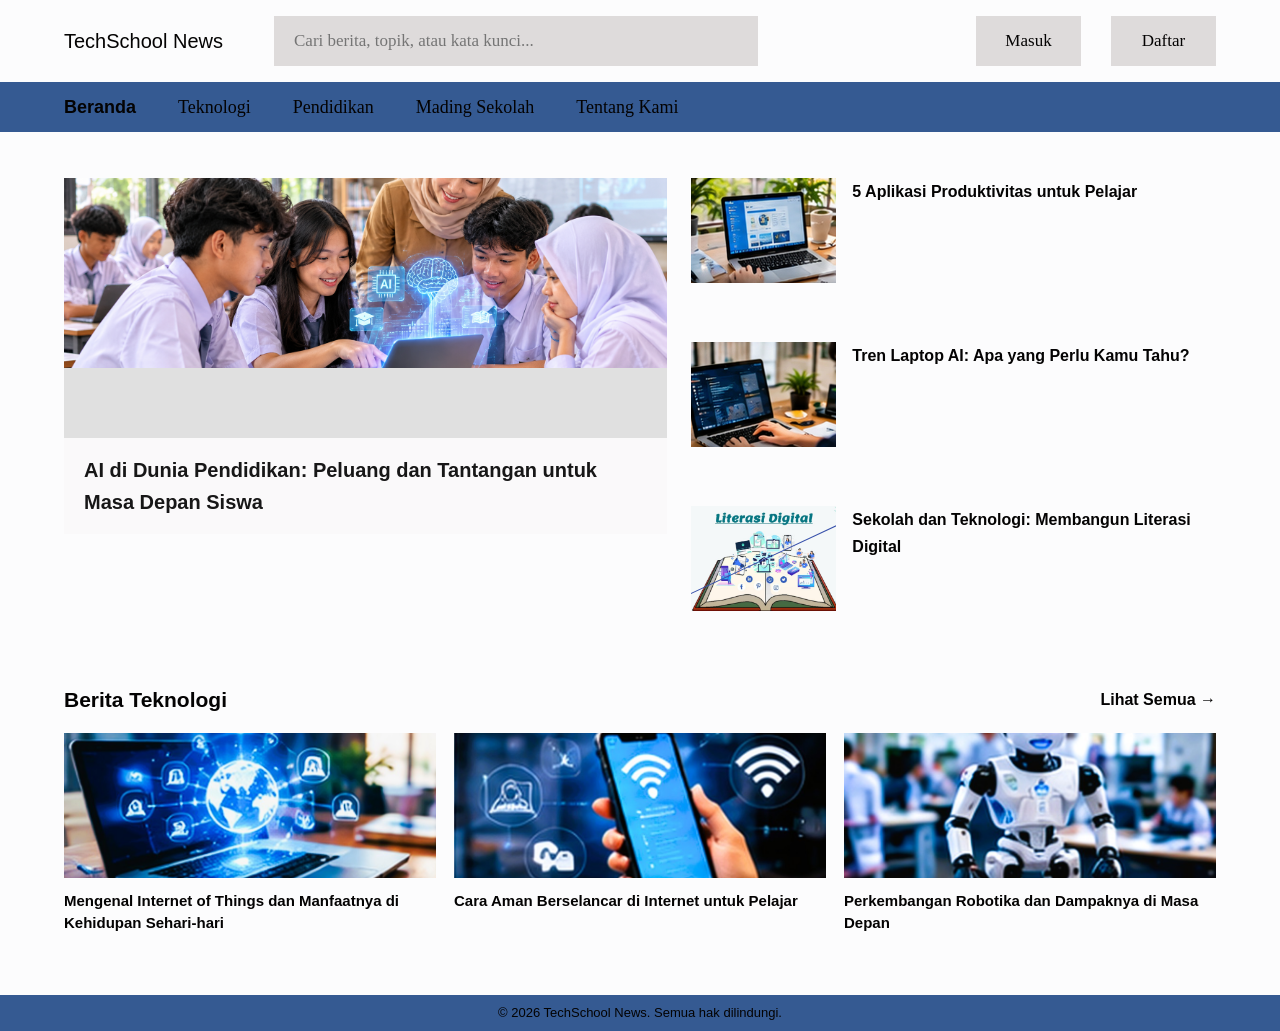
<file: index.html>
<!DOCTYPE html>
<html lang="id">
<head>
    <meta charset="UTF-8">
    <meta name="viewport" content="width=device-width, initial-scale=1.0">
    <title>TechSchool News - Beranda</title>
    <link rel="stylesheet" href="asset/style.css">
</head>
<body>

<header class="header">
    <a href="index.html" class="logo">TechSchool News</a>
    <input type="search" placeholder="Cari berita, topik, atau kata kunci...">
    <div class="auth">
        <a href="#">Masuk</a>
        <a href="#">Daftar</a>
    </div>
</header>

<nav class="navbar">
    <a href="index.html" class="active">Beranda</a>
    <a href="teknologi.html">Teknologi</a>
    <a href="pendidikan.html">Pendidikan</a>
    <a href="mading.html">Mading Sekolah</a>
    <a href="tentang-kami.html">Tentang Kami</a>
</nav>

<main class="container">

    <section class="featured">

        <article class="main-news">
            <div class="photo-box has-photo">
                <img src="asset/images/tantangan AI.png"> </div>
            <h1>AI di Dunia Pendidikan: Peluang dan Tantangan untuk Masa Depan Siswa</h1>
        </article>

        <div class="side-news">

            <article class="side-item">
                <div class="photo-box has-photo">
                    <img src="asset/images/02_laptop_aplikasi_belajar.jpg"> </div>
                <h3>5 Aplikasi Produktivitas untuk Pelajar</h3>
            </article>

            <article class="side-item">
                <div class="photo-box has-photo">
                    <img src="asset/images/03_tren_laptop_ai.jpg"> </div>
                <h3>Tren Laptop AI: Apa yang Perlu Kamu Tahu?</h3>
            </article>

            <article class="side-item">
                <div class="photo-box">
                    <img src="asset/images/literasi digital.jpg"> </div>
                <h3>Sekolah dan Teknologi: Membangun Literasi Digital</h3>
            </article>

        </div>
    </section>

    <section class="news-section">
        <div class="section-title">
            <h2>Berita Teknologi</h2>
            <a href="teknologi.html">Lihat Semua →</a>
        </div>

        <div class="news-grid">

            <article class="news-card">
                <div class="photo-box has-photo">
                    <img src="asset/images/04_iot_internet.jpg">
                </div>
                <h3>Mengenal Internet of Things dan Manfaatnya di Kehidupan Sehari-hari</h3>
            </article>

            <article class="news-card">
                <div class="photo-box has-photo">
                    <img src="asset/images/05_keamanan_internet.jpg">
                </div>
                <h3>Cara Aman Berselancar di Internet untuk Pelajar</h3>
            </article>

            <article class="news-card">
                <div class="photo-box has-photo">
                    <img src="asset/images/06_robotika.jpg">
                </div>
                <h3>Perkembangan Robotika dan Dampaknya di Masa Depan</h3>
            </article>

        </div>
    </section>

    

</main>

<footer class="footer">
    

    <div class="footer-bottom">
        &copy; 2026 TechSchool News. Semua hak dilindungi.
    </div>
</footer>

</body>
</html>
</file>
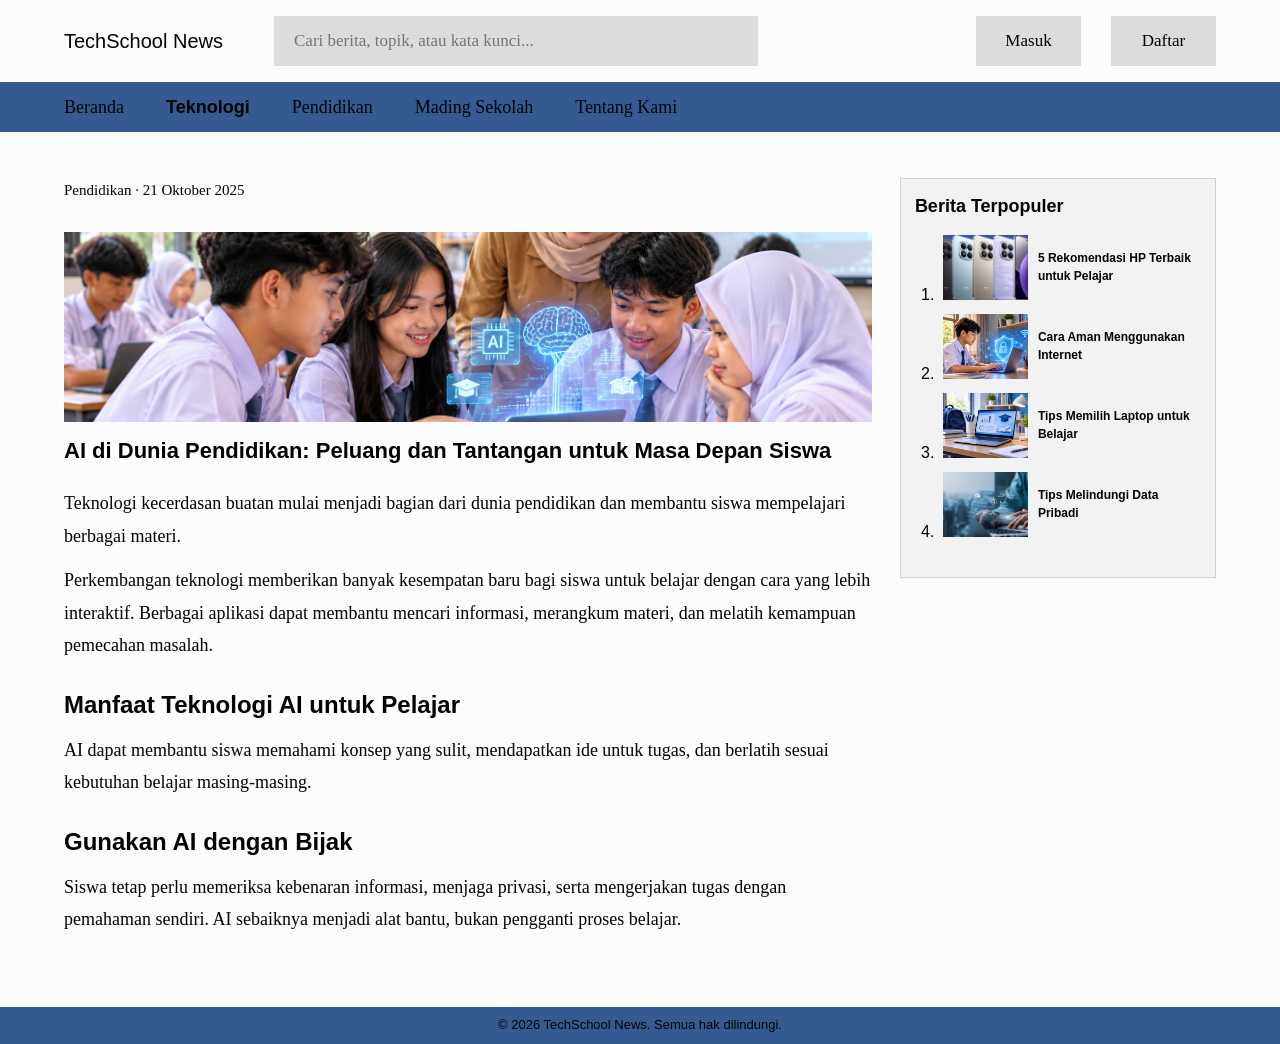
<file: detail.html>
<!DOCTYPE html>
<html lang="id">
<head>
    <meta charset="UTF-8">
    <meta name="viewport" content="width=device-width, initial-scale=1.0">
    <title>AI di Dunia Pendidikan - TechSchool News</title>
    <link rel="stylesheet" href="asset/style.css">
</head>
<body>

<header class="header">
    <a href="index.html" class="logo">TechSchool News</a>
    <input type="search" placeholder="Cari berita, topik, atau kata kunci...">
    <div class="auth"><a href="#">Masuk</a><a href="#">Daftar</a></div>
</header>

<nav class="navbar">
    <a href="index.html">Beranda</a>
    <a href="teknologi.html" class="active">Teknologi</a>
    <a href="pendidikan.html">Pendidikan</a>
    <a href="mading.html">Mading Sekolah</a>
    <a href="tentang-kami.html">Tentang Kami</a>
</nav>

<main class="container detail-layout">
    <article class="detail-article">
        <p class="category">Pendidikan · 21 Oktober 2025</p>

        <div class="photo-box has-photo"><img src="asset/images/tantangan AI.png"></div>

        <h1>AI di Dunia Pendidikan: Peluang dan Tantangan untuk Masa Depan Siswa</h1>
        <p>Teknologi kecerdasan buatan mulai menjadi bagian dari dunia pendidikan dan membantu siswa mempelajari berbagai materi.</p>


        <p>Perkembangan teknologi memberikan banyak kesempatan baru bagi siswa untuk belajar dengan cara yang lebih interaktif. Berbagai aplikasi dapat membantu mencari informasi, merangkum materi, dan melatih kemampuan pemecahan masalah.</p>

        <h2>Manfaat Teknologi AI untuk Pelajar</h2>
        <p>AI dapat membantu siswa memahami konsep yang sulit, mendapatkan ide untuk tugas, dan berlatih sesuai kebutuhan belajar masing-masing.</p>

        <h2>Gunakan AI dengan Bijak</h2>
        <p>Siswa tetap perlu memeriksa kebenaran informasi, menjaga privasi, serta mengerjakan tugas dengan pemahaman sendiri. AI sebaiknya menjadi alat bantu, bukan pengganti proses belajar.</p>

    </article>

    <aside class="popular">
        <h2>Berita Terpopuler</h2>
        <ol>
            <li><div class="popular-item"><div class="photo-box has-photo"><img src="asset/images/hp terbaik.png"></div><span>5 Rekomendasi HP Terbaik untuk Pelajar</span></div></li>
            <li><div class="popular-item"><div class="photo-box has-photo"><img src="asset/images/cara aman berinternet.png"></div><span>Cara Aman Menggunakan Internet</span></div></li>
            <li><div class="popular-item"><div class="photo-box has-photo"><img src="asset/images/tips memilih laptop.png"></div><span>Tips Memilih Laptop untuk Belajar</span></div></li>
            <li><div class="popular-item"><div class="photo-box has-photo"><img src="asset/images/pelindungan data.jpg"></div><span>Tips Melindungi Data Pribadi</span></div></li>
        </ol>
    </aside>
</main>

<footer class="footer">
    
    <div class="footer-bottom">&copy; 2026 TechSchool News. Semua hak dilindungi.</div>
</footer>

</body>
</html>
</file>
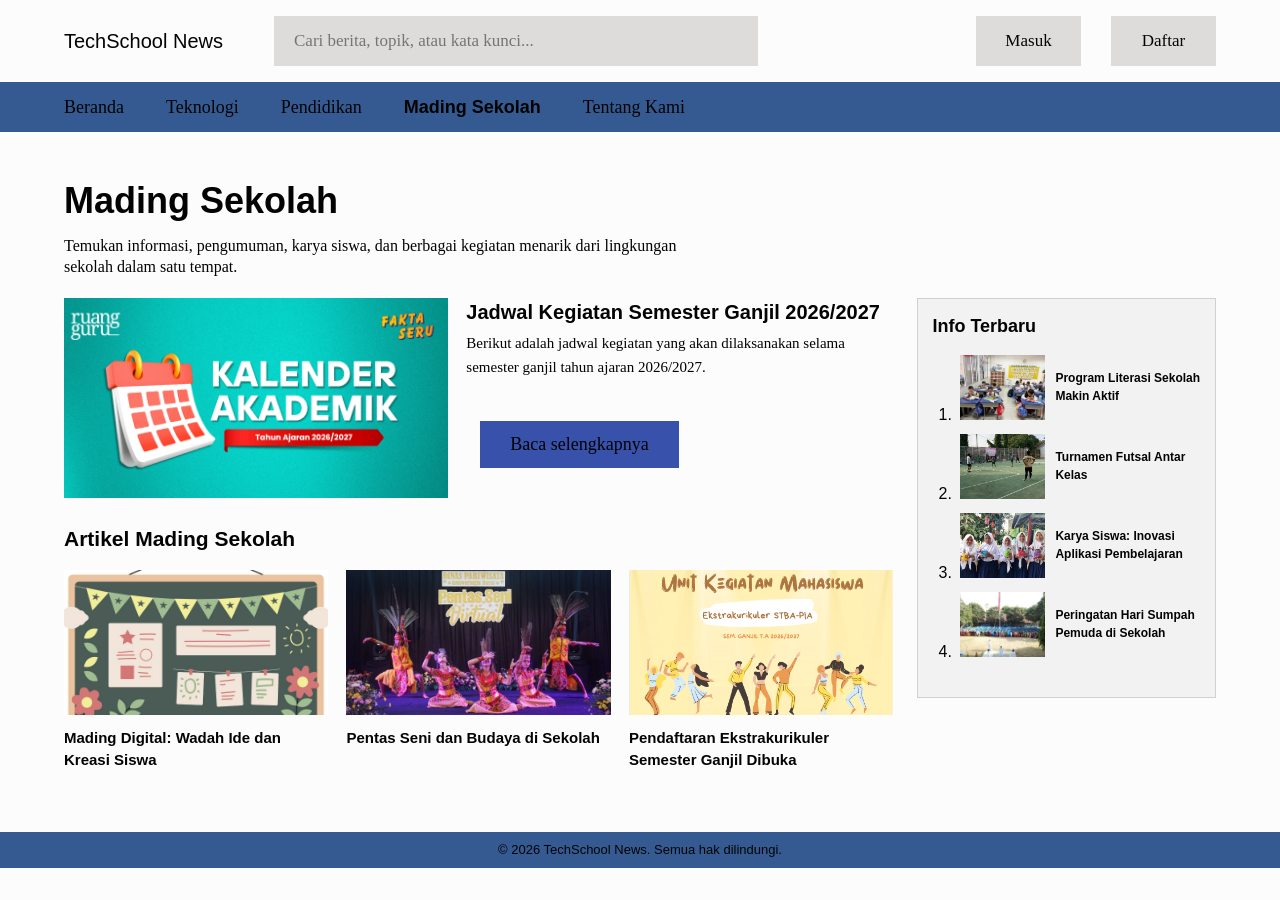
<file: mading.html>
<!DOCTYPE html>
<html lang="id">
<head>
    <meta charset="UTF-8">
    <meta name="viewport" content="width=device-width, initial-scale=1.0">
    <title>Mading Sekolah - TechSchool News</title>
    <link rel="stylesheet" href="asset/style.css">
</head>
<body>

<header class="header">
    <a href="index.html" class="logo">TechSchool News</a>
    <input type="search" placeholder="Cari berita, topik, atau kata kunci...">
    <div class="auth"><a href="#">Masuk</a><a href="#">Daftar</a></div>
</header>

<nav class="navbar">
    <a href="index.html">Beranda</a>
    <a href="teknologi.html">Teknologi</a>
    <a href="pendidikan.html">Pendidikan</a>
    <a href="mading.html" class="active">Mading Sekolah</a>
    <a href="tentang-kami.html">Tentang Kami</a>
</nav>

<main class="container">
    <h1>Mading Sekolah</h1>
    <p class="intro">Temukan informasi, pengumuman, karya siswa, dan berbagai kegiatan menarik dari lingkungan sekolah dalam satu tempat.</p>

    <div class="category-layout">
        <div>
            <article class="article-feature">
                <div class="photo-box has-photo">
                    <img src="asset/images/jadwal kegiatan.png">
                </div>
                <div>
                    <h2>Jadwal Kegiatan Semester Ganjil 2026/2027</h2>
                    <p>Berikut adalah jadwal kegiatan yang akan dilaksanakan selama semester ganjil tahun ajaran 2026/2027.</p>
                    <a class="read-button" href="detail-berita.html">Baca selengkapnya</a>
                </div>
            </article>

            <h2 class="section-heading">Artikel Mading Sekolah</h2>
            <div class="news-grid">
                <article class="news-card"><div class="photo-box has-photo"><img src="asset/images/mading digital.jpg"></div><h3>Mading Digital: Wadah Ide dan Kreasi Siswa</h3></article>
                <article class="news-card"><div class="photo-box has-photo"><img src="asset/images/pentas disekolah.jpeg"></div><h3>Pentas Seni dan Budaya di Sekolah</h3></article>
                <article class="news-card"><div class="photo-box has-photo"><img src="asset/images/pendaftaran ekstra.png"></div><h3>Pendaftaran Ekstrakurikuler Semester Ganjil Dibuka</h3></article>
            </div>
        </div>

        <aside class="popular">
            <h2>Info Terbaru</h2>
            <ol>
                <li><div class="popular-item"><div class="photo-box has-photo"><img src="asset/images/selter.webp"></div><span>Program Literasi Sekolah Makin Aktif</span></div></li>
                <li><div class="popular-item"><div class="photo-box has-photo"><img src="asset/images/turnamen futsal.webp"></div><span>Turnamen Futsal Antar Kelas</span></div></li>
                <li><div class="popular-item"><div class="photo-box has-photo"><img src="asset/images/karya siswa.jpeg"></div><span>Karya Siswa: Inovasi Aplikasi Pembelajaran</span></div></li>
                <li><div class="popular-item"><div class="photo-box has-photo"><img src="asset/images/memperingati sumpah pemuda.jpg"></div><span>Peringatan Hari Sumpah Pemuda di Sekolah</span></div></li>
            </ol>
        </aside>
    </div>
</main>

<footer class="footer">
    
    <div class="footer-bottom">&copy; 2026 TechSchool News. Semua hak dilindungi.</div>
</footer>

</body>
</html>
</file>
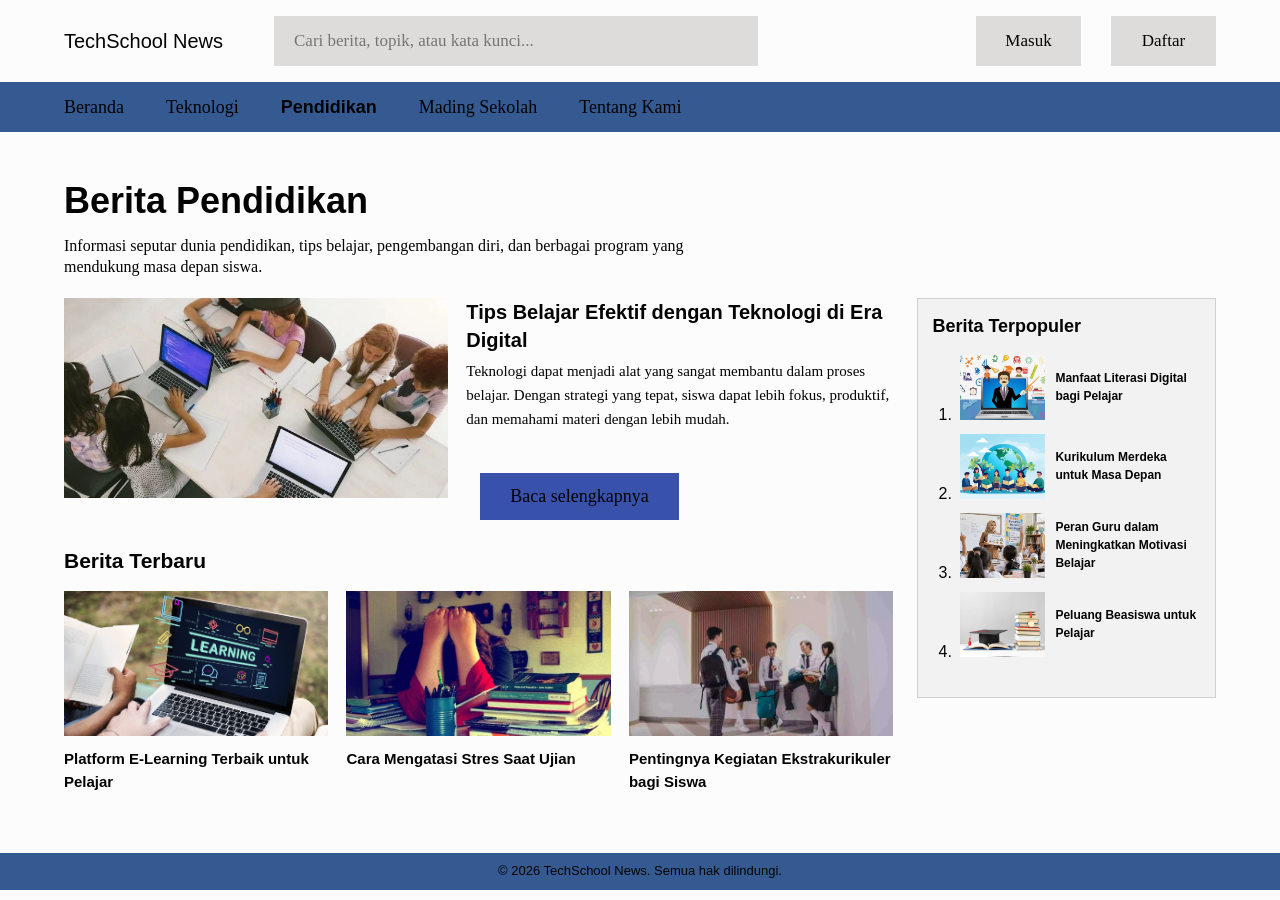
<file: pendidikan.html>
<!DOCTYPE html>
<html lang="id">
<head>
    <meta charset="UTF-8">
    <meta name="viewport" content="width=device-width, initial-scale=1.0">
    <title>Berita Pendidikan - TechSchool News</title>
    <link rel="stylesheet" href="asset/style.css">
</head>
<body>

<header class="header">
    <a href="index.html" class="logo">TechSchool News</a>
    <input type="search" placeholder="Cari berita, topik, atau kata kunci...">
    <div class="auth"><a href="#">Masuk</a><a href="#">Daftar</a></div>
</header>

<nav class="navbar">
    <a href="index.html">Beranda</a>
    <a href="teknologi.html">Teknologi</a>
    <a href="pendidikan.html" class="active">Pendidikan</a>
    <a href="mading.html">Mading Sekolah</a>
    <a href="tentang-kami.html">Tentang Kami</a>
</nav>

<main class="container">
    <h1>Berita Pendidikan</h1>
    <p class="intro">Informasi seputar dunia pendidikan, tips belajar, pengembangan diri, dan berbagai program yang mendukung masa depan siswa.</p>

    <div class="category-layout">
        <div>
            <article class="article-feature">
                <div class="photo-box has-photo">
                    <img src="asset/images/tips belajar efektif.webp">
                </div>
                <div>
                    <h2>Tips Belajar Efektif dengan Teknologi di Era Digital</h2>
                    <p>Teknologi dapat menjadi alat yang sangat membantu dalam proses belajar. Dengan strategi yang tepat, siswa dapat lebih fokus, produktif, dan memahami materi dengan lebih mudah.</p>
                    <a class="read-button" href="detail-berita.html">Baca selengkapnya</a>
                </div>
            </article>

            <h2 class="section-heading">Berita Terbaru</h2>
            <div class="news-grid">
                <article class="news-card"><div class="photo-box has-photo"><img src="asset/images/e-learning.jpg"></div><h3>Platform E-Learning Terbaik untuk Pelajar</h3></article>
                <article class="news-card"><div class="photo-box has-photo"><img src="asset/images/mengatasi stres.jpeg"></div><h3>Cara Mengatasi Stres Saat Ujian</h3></article>
                <article class="news-card"><div class="photo-box has-photo"><img src="asset/images/ekstrakulikuler.webp"></div><h3>Pentingnya Kegiatan Ekstrakurikuler bagi Siswa</h3></article>
            </div>
        </div>

        <aside class="popular">
            <h2>Berita Terpopuler</h2>
            <ol>
                <li><div class="popular-item"><div class="photo-box has-photo"><img src="asset/images/manfaat literasi.jpeg"></div><span>Manfaat Literasi Digital bagi Pelajar</span></div></li>
                <li><div class="popular-item"><div class="photo-box has-photo"><img src="asset/images/images.jpg"></div><span>Kurikulum Merdeka untuk Masa Depan</span></div></li>
                <li><div class="popular-item"><div class="photo-box has-photo"><img src="asset/images/peran-guru-dalam-pembelajaran-menyenangkan.png"></div><span>Peran Guru dalam Meningkatkan Motivasi Belajar</span></div></li>
                <li><div class="popular-item"><div class="photo-box has-photo"><img src="asset/images/peluang beasiswa.webp"></div><span>Peluang Beasiswa untuk Pelajar</span></div></li>
            </ol>
        </aside>
    </div>
</main>

<footer class="footer">
    
    <div class="footer-bottom">&copy; 2026 TechSchool News. Semua hak dilindungi.</div>
</footer>

</body>
</html>
</file>
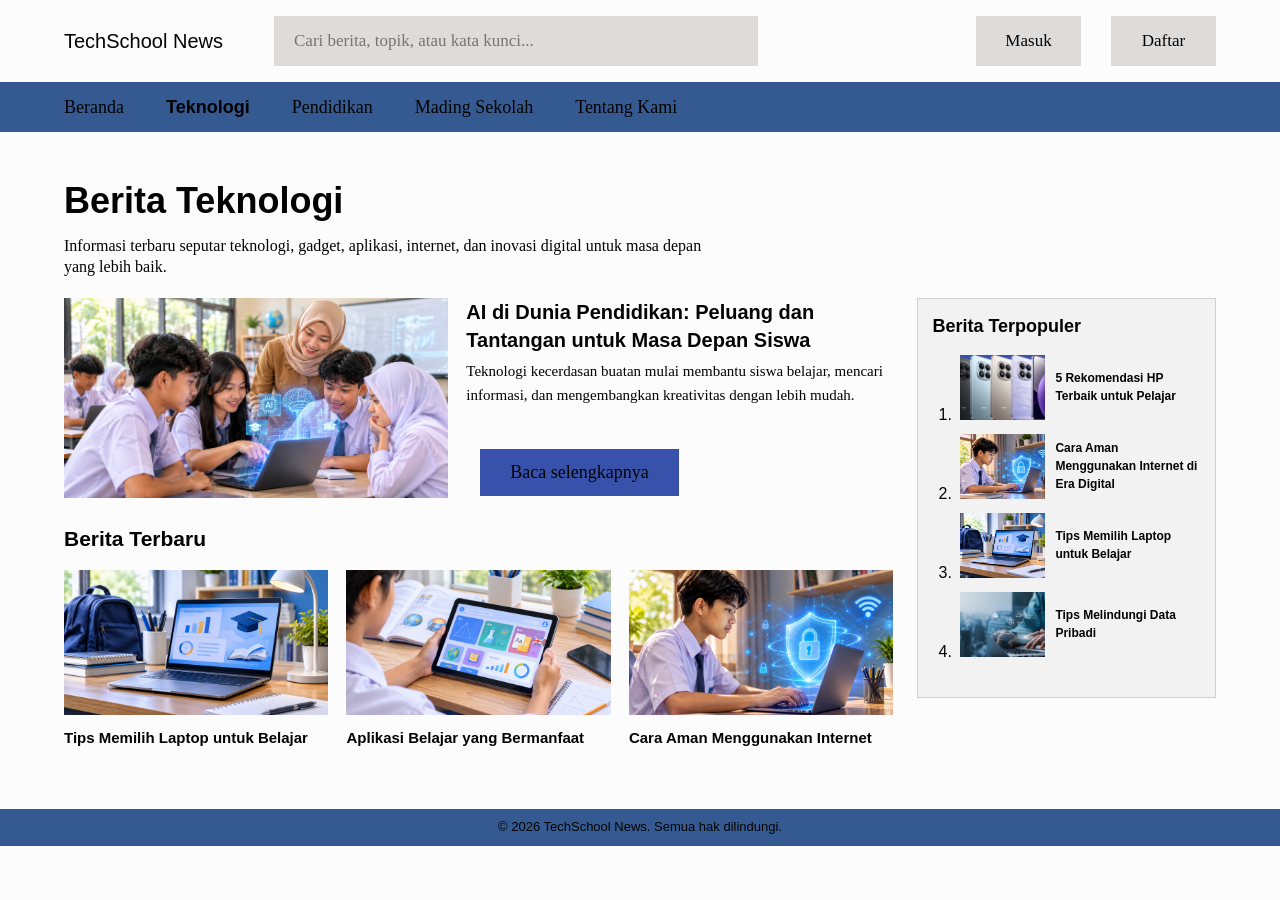
<file: teknologi.html>
<!DOCTYPE html>
<html lang="id">
<head>
    <meta charset="UTF-8">
    <meta name="viewport" content="width=device-width, initial-scale=1.0">
    <title>Berita Teknologi - TechSchool News</title>
    <link rel="stylesheet" href="asset/style.css">
</head>
<body>

<header class="header">
    <a href="index.html" class="logo">TechSchool News</a>
    <input type="search" placeholder="Cari berita, topik, atau kata kunci...">
    <div class="auth"><a href="#">Masuk</a><a href="#">Daftar</a></div>
</header>

<nav class="navbar">
    <a href="index.html">Beranda</a>
    <a href="teknologi.html" class="active">Teknologi</a>
    <a href="pendidikan.html">Pendidikan</a>
    <a href="mading.html">Mading Sekolah</a>
    <a href="tentang-kami.html">Tentang Kami</a>
</nav>

<main class="container">
    <h1>Berita Teknologi</h1>
    <p class="intro">Informasi terbaru seputar teknologi, gadget, aplikasi, internet, dan inovasi digital untuk masa depan yang lebih baik.</p>

    <div class="category-layout">
        <div>
            <article class="article-feature">
                <div class="photo-box has-photo">
                    <img src="asset/images/tantangan AI.png">
                </div>
                <div>
                    <h2>AI di Dunia Pendidikan: Peluang dan Tantangan untuk Masa Depan Siswa</h2>
                    <p>Teknologi kecerdasan buatan mulai membantu siswa belajar, mencari informasi, dan mengembangkan kreativitas dengan lebih mudah.</p>
                    <a class="read-button" href="detail.html">Baca selengkapnya</a>
                </div>
            </article>

            <h2 class="section-heading">Berita Terbaru</h2>
            <div class="news-grid">
                <article class="news-card">
                    <div class="photo-box has-photo">
                        <img src="asset/images/tips memilih laptop.png">
                    </div>
                    <h3>Tips Memilih Laptop untuk Belajar</h3>
                </article>
                <article class="news-card">
                    <div class="photo-box has-photo">
                        <img src="asset/images/apk yang aman .png">
                    </div>
                    <h3>Aplikasi Belajar yang Bermanfaat</h3>
                </article>
                <article class="news-card">
                    <div class="photo-box has-photo">
                        <img src="asset/images/cara aman berinternet.png">
                    </div>
                    <h3>Cara Aman Menggunakan Internet</h3>
                </article>
            </div>
        </div>

        <aside class="popular">
            <h2>Berita Terpopuler</h2>
            <ol>
                <li><div class="popular-item"><div class="photo-box has-photo"><img src="asset/images/hp terbaik.png"></div><span>5 Rekomendasi HP Terbaik untuk Pelajar</span></div></li>
                <li><div class="popular-item"><div class="photo-box has-photo"><img src="asset/images/cara aman berinternet.png"></div><span>Cara Aman Menggunakan Internet di Era Digital</span></div></li>
                <li><div class="popular-item"><div class="photo-box has-photo"><img src="asset/images/tips memilih laptop.png"></div><span>Tips Memilih Laptop untuk Belajar</span></div></li>
                <li><div class="popular-item"><div class="photo-box has-photo"><img src="asset/images/pelindungan data.jpg"></div><span>Tips Melindungi Data Pribadi</span></div></li>
            </ol>
        </aside>
    </div>
</main>

<footer class="footer">
    
    <div class="footer-bottom">&copy; 2026 TechSchool News. Semua hak dilindungi.</div>
</footer>

</body>
</html>
</file>
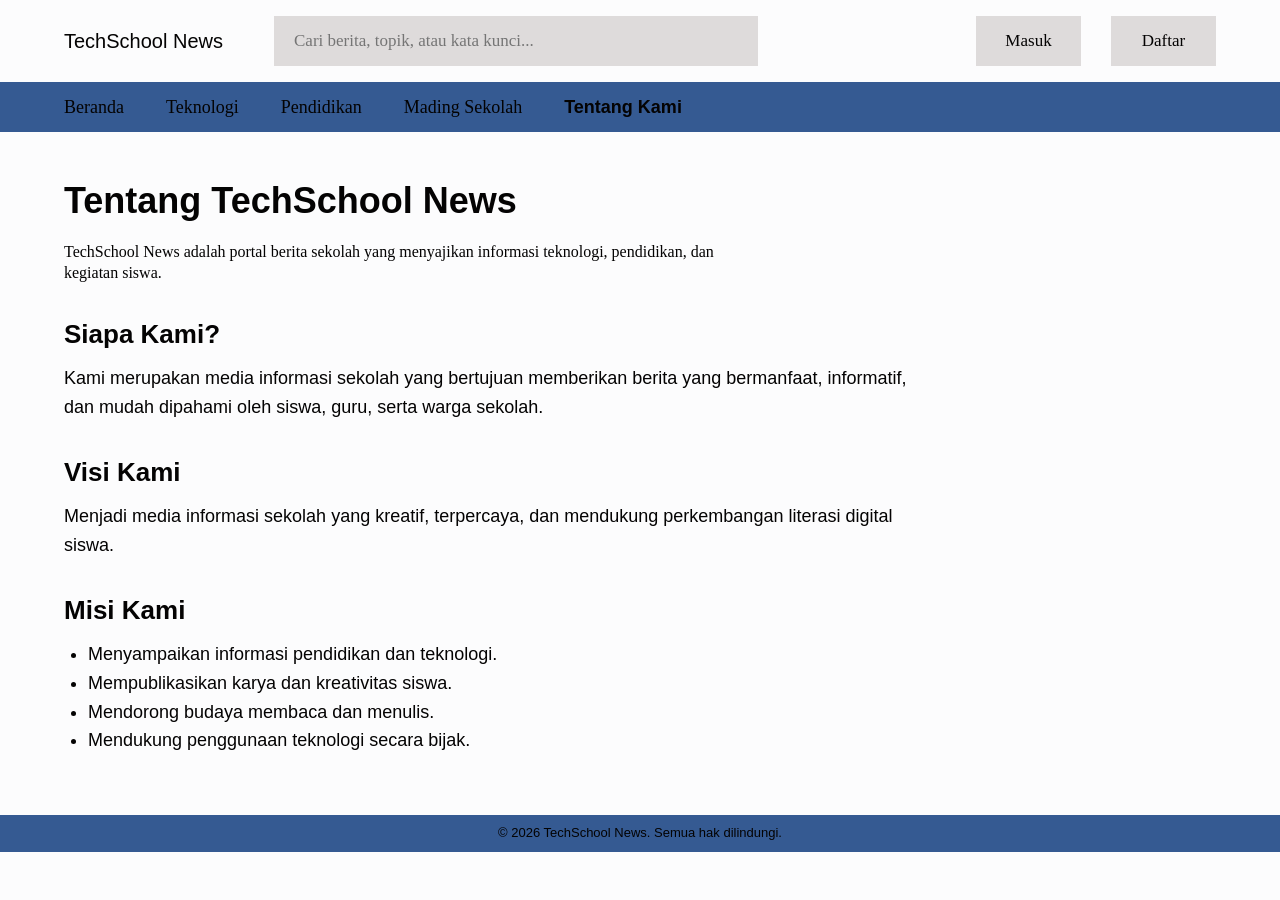
<file: tentang-kami.html>
<!DOCTYPE html>
<html lang="id">
<head>
    <meta charset="UTF-8">
    <meta name="viewport" content="width=device-width, initial-scale=1.0">
    <title>Tentang Kami - TechSchool News</title>
    <link rel="stylesheet" href="asset/style.css">
</head>
<body>

<header class="header">
    <a href="index.html" class="logo">TechSchool News</a>
    <input type="search" placeholder="Cari berita, topik, atau kata kunci...">
    <div class="auth"><a href="#">Masuk</a><a href="#">Daftar</a></div>
</header>

<nav class="navbar">
    <a href="index.html">Beranda</a>
    <a href="teknologi.html">Teknologi</a>
    <a href="pendidikan.html">Pendidikan</a>
    <a href="mading.html">Mading Sekolah</a>
    <a href="tentang-kami.html" class="active">Tentang Kami</a>
</nav>

<main class="container about-page">
    <h1>Tentang TechSchool News</h1>
    <p class="intro">TechSchool News adalah portal berita sekolah yang menyajikan informasi teknologi, pendidikan, dan kegiatan siswa.</p>

    <section class="about-section">
        <h2>Siapa Kami?</h2>
        <p>Kami merupakan media informasi sekolah yang bertujuan memberikan berita yang bermanfaat, informatif, dan mudah dipahami oleh siswa, guru, serta warga sekolah.</p>
    </section>

    <section class="about-section">
        <h2>Visi Kami</h2>
        <p>Menjadi media informasi sekolah yang kreatif, terpercaya, dan mendukung perkembangan literasi digital siswa.</p>
    </section>

    <section class="about-section">
        <h2>Misi Kami</h2>
        <ul>
            <li>Menyampaikan informasi pendidikan dan teknologi.</li>
            <li>Mempublikasikan karya dan kreativitas siswa.</li>
            <li>Mendorong budaya membaca dan menulis.</li>
            <li>Mendukung penggunaan teknologi secara bijak.</li>
        </ul>
    </section>
</main>

<footer class="footer">
    
    <div class="footer-bottom">&copy; 2026 TechSchool News. Semua hak dilindungi.</div>
</footer>

</body>
</html>
</file>
<file: asset/style.css>
/* RESET */
* {
    box-sizing: border-box;
    margin: 0;
    padding: 0;
}

body {
    font-family: Arial, sans-serif;
    color: #040303;
    background: #fcfcfd;
    line-height: 1.6;
}

a {
    color: inherit;
    text-decoration: none;
}

h1, h2, h3 {
    line-height: 1.55;
}

p {
    margin-bottom: 12px;
}

/* HEADER */
.header {
    min-height: 82px;
    display: flex;
    align-items: center;
    gap: 40px;
    padding: 12px 5%;
}

.logo {
    flex: 0 0 170px;
    font-size: 20px;
    font-weight: 400;
    white-space: nowrap;
}

.header input {
    width: 42%;
    max-width: 520px;
    height: 50px;
    padding: 0 20px;
    border: none;
    background: #dedbdb;
    font-family: Georgia, serif;
    font-size: 17px;
}

.auth {
    display: flex;
    gap: 30px;
    margin-left: auto;
}

.auth a {
    min-width: 105px;
    padding: 11px 20px;
    background: #dedbdb;
    text-align: center;
    font-family: Georgia, serif;
    font-size: 17px;
}

/* NAVBAR */
.navbar {
    min-height: 50px;
    display: flex;
    align-items: center;
    gap: 42px;
    padding: 0 5%;
    background: #355a92;
    overflow-x: auto;
    white-space: nowrap;
}

.navbar a {
    padding: 10px 0;
    font-family: Georgia, serif;
    font-size: 18px;
}

.navbar a.active {
    font-family: Arial, sans-serif;
    font-weight: 700;
}

/* AREA KONTEN */
.container {
    width: 90%;
    max-width: 1320px;
    margin: 30px auto 65px;
}

.container > h1 {
    font-size: 36px;
    line-height: 1.3;
}

.intro {
    max-width: 650px;
    margin: 10px 0 20px;
    font-family: Georgia, serif;
    font-size: 16px;
    line-height: 1.35;
}

/* PLACEHOLDER GAMBAR */
.photo-box {
    position: relative;
    width: 100%;
    height: 190px;
    flex-shrink: 0;
    overflow: hidden;
    background: #3851ab;
    display: block;
}

.photo-box::before,
.photo-box::after {
    content: "";
    position: absolute;
    top: 50%;
    left: -10%;
    width: 120%;
    height: 1px;
    background: #3851ab;
    pointer-events: none;
}

.photo-box::before {
    transform: rotate(25deg);
}

.photo-box::after {
    transform: rotate(-25deg);
}

.photo-box.has-photo::before,
.photo-box.has-photo::after {
    display: none;
}

.photo-box img {
    position: absolute;
    inset: 0;
    width: 100%;
    height: 100%;
    object-fit: cover;
}

/* BERANDA */
.container {
    width: 90%;
    max-width: 1300px;
    margin: 46px auto 60px;
}

.featured {
    display: grid;
    grid-template-columns: 1.15fr 1fr;
    gap: 24px;
    align-items: start;
    width: 100%;
}

.main-news {
    position: relative;
    width: 100%;
    height: 356px;
    overflow: hidden;
    background: #e0e0e0;
}

.main-news .photo-main {
    position: absolute;
    inset: 0;
    width: 100%;
    height: 100%;
}

.main-news h1 {
    position: absolute;
    z-index: 1;
    bottom: 0;
    left: 0;
    width: 100%;
    padding: 16px 20px;
    background: rgba(253, 252, 253, 0.9);
    color: #171717;
    font-size: 20px;
    line-height: 1.6;
}

.side-news {
    display: flex;
    flex-direction: column;
    gap: 16px;
}

.side-item {
    display: grid;
    grid-template-columns: 145px minmax(0, 1fr);
    gap: 16px;
    align-items: start;
    min-height: 148px;
}

.side-item .photo-box {
    width: 145px;
    height: 105px;
}

.side-item h3 {
    font-size: 16px;
    line-height: 1.7;
}

.news-grid {
    display: grid;
    grid-template-columns: repeat(3, minmax(0, 1fr));
    gap: 35px;
}

.news-card .photo-box {
    width: 100%;
    height: 155px;
    margin-bottom: 12px;
}

@media (max-width: 1100px) {
    .featured {
        grid-template-columns: minmax(0, 1fr) minmax(0, 1fr);
        gap: 24px;
    }

    .side-item {
        grid-template-columns: 40% minmax(0, 1fr);
        gap: 14px;
    }

    .side-item .photo-box {
        width: 100%;
        height: 120px;
    }
}

@media (max-width: 400px) {
    .featured {
        grid-template-columns: 1fr;
    }

    .side-item {
        grid-template-columns: 38% minmax(0, 1fr);
    }
}

/* BAGIAN BERITA */
.news-section {
    margin-top: 30px;
}

.section-title {
    display: flex;
    justify-content: space-between;
    align-items: center;
    gap: 15px;
    margin-bottom: 16px;
}

.section-title h2,
.section-heading {
    font-size: 21px;
}

.section-title a {
    font-weight: 700;
    white-space: nowrap;
}

.news-grid {
    display: grid;
    grid-template-columns: repeat(3, minmax(0, 1fr));
    gap: 30px;
}

.news-card .photo-box {
    height: 155px;
    margin-bottom: 12px;
}

.news-card h3 {
    font-size: 18px;
    line-height: 1.8;
}

.section-heading {
    margin: 32px 0 18px;
}

/* HALAMAN TEKNOLOGI DAN PENDIDIKAN */
.category-layout {
    display: grid;
    grid-template-columns: minmax(0, 3fr) minmax(300px, 1.15fr);
    gap: 28px;
    align-items: start;
    margin-top: 22px;
}

.article-feature {
    display: grid;
    grid-template-columns: 1fr 1.1fr;
    gap: 24px;
    align-items: start;
    margin-bottom: 36px;
}

.article-feature > .photo-box {
    height: 280px;
}

.article-feature h2 {
    margin-bottom: 5px;
    font-size: 20px;
    line-height: 1.8;
}

.article-feature p {
    font-family: Georgia, serif;
    font-size: 19px;
    line-height: 1.4;
}

.read-button {
    display: inline-block;
    margin: 30px 0 0 14px;
    padding: 9px 30px;
    background: #3851ab;
    font-family: Georgia, serif;
    font-size: 18px;
}



/* KOTAK BERITA TERPOPULER */
.popular {
    display: block;
    width: 100%;
    min-width: 0;
    padding: 20px;
    background-color: #f2f2f2;
    border: 1px solid #d0d0d0;
    align-self: start;
}

.popular h2 {
    margin: 0 0 18px;
    font-size: 21px;
}

.popular ol {
    padding-left: 25px;
    margin: 0;
}

.popular li {
    margin-bottom: 18px;
    padding-left: 4px;
}

.popular-item {
    display: grid;
    grid-template-columns: 38% minmax(0, 1fr);
    gap: 12px;
    align-items: center;
    font-size: 14px;
    font-weight: bold;
}

.popular-item .photo-box {
    width: 100%;
    height: 82px;
}
/* DETAIL BERITA */
.detail-layout {
    display: grid;
    grid-template-columns: minmax(0, 2.2fr) minmax(300px, 0.9fr);
    gap: 35px;
    align-items: start;
}

.detail-article .category {
    margin: 0 0 30px;
    font-family: Georgia, serif;
    font-size: 15px;
}

.detail-article h1 {
    margin: 10px 0 18px;
    font-size: 22px;
    line-height: 1.7;
}

.detail-article h2 {
    margin: 25px 0 10px;
    font-size: 24px;
}

.detail-article > p:not(.category) {
    font-family: Georgia, serif;
    font-size: 18px;
    line-height: 1.8;
}

.detail-image {
    width: 62%;
    height: 315px;
    margin: 0 auto 12px;
    border: 4px solid #2196d2;
}

/* TENTANG KAMI */
.about-page {
    min-height: 500px;
}

.about-page > h1 {
    margin-bottom: 16px;
}

.about-section {
    max-width: 850px;
    margin: 30px 0;
}

.about-section h2 {
    margin-bottom: 10px;
    font-size: 26px;
}

.about-section p,
.about-section li {
    font-size: 18px;
}

.about-section ul {
    padding-left: 24px;
}

/* FOOTER */
.footer {
    margin-top: 50px;
    background: #d9d9d9;
}

.footer-content {
    display: grid;
    grid-template-columns: 2fr 1.3fr;
    gap: 50px;
    padding: 45px 5%;
    background: #fff;
}

.footer-content h2 {
    margin-bottom: 24px;
    font-size: 42px;
    line-height: 1.3;
}

.footer-content h3 {
    margin-bottom: 18px;
    font-size: 42px;
    line-height: 1.3;
}

.footer-content p,
.footer-content a {
    font-family: Georgia, serif;
    font-size: 24px;
    line-height: 1.5;
}

.footer-content p {
    margin-bottom: 4px;
}

.footer-content a {
    display: block;
    margin-bottom: 0;
}

.footer-bottom {
    min-height: 35px;
    padding: 8px;
    background: #355a92;
    text-align: center;
    font-size: 13px;
}

/* RESPONSIVE */
@media (max-width: 200px) {
    .header {
        flex-wrap: wrap;
        gap: 12px;
    }

    .logo {
        flex: 1;
    }

    .header input {
        order: 3;
        width: 100%;
        max-width: none;
    }

    .auth {
        gap: 8px;
    }

    .auth a {
        min-width: 0;
        padding: 8px 12px;
    }

    .navbar {
        gap: 24px;
    }

    .featured {
        grid-template-columns: 1fr;
    }

    .category-layout,
    .detail-layout {
        grid-template-columns: 1fr;
    }

    .popular {
        margin-top: 10px;
    }

    .side-item {
        grid-template-columns: 38% 1fr;
    }
}

@media (max-width: 600px) {
    .container {
        width: 92%;
        margin-top: 24px;
    }

    .container > h1 {
        font-size: 28px;
    }

    .news-grid,
    .footer-content,
    .article-feature {
        grid-template-columns: 1fr;
    }

    .news-card .photo-box {
        height: 210px;
    }

    .main-news {
        height: 280px;
    }

    .main-news h1 {
        padding: 16px;
        font-size: 19px;
    }

    .side-item {
        grid-template-columns: 38% 1fr;
        gap: 14px;
    }

    .side-item .photo-box {
        height: 110px;
    }

    .article-feature > .photo-box {
        height: 230px;
    }

    .detail-image {
        width: 100%;
        height: 230px;
    }

    .footer-content {
        gap: 25px;
        padding: 30px 6%;
    }

    .footer-content h2,
    .footer-content h3 {
        font-size: 30px;
    }

    .footer-content p,
    .footer-content a {
        font-size: 19px;
    }
}


.category-layout,
.detail-layout {
    display: grid;
    grid-template-columns: minmax(0, 2.3fr) minmax(280px, 0.9fr);
    gap: 28px;
    align-items: start;
}

.popular {
    display: block;
    width: 100%;
    min-height: 400px;
    padding: 16px;
    background-color: #f2f2f2;
}

.popular h2 {
    margin-bottom: 12px;
}

.popular ol {
    padding-left: 24px;
}

.popular li {
    margin-bottom: 12px;
}

.popular-item .photo-box {
    height: 82px;
}



/* PERKECIL HALAMAN TEKNOLOGI DAN PENDIDIKAN */
.category-layout {
    grid-template-columns: minmax(0, 2.5fr) minmax(220px, 0.9fr);
    gap: 24px;
    margin-top: 20px;
}

/* Berita utama */
.article-feature {
    grid-template-columns: 0.9fr 1fr;
    gap: 18px;
    margin-bottom: 25px;
}

.article-feature > .photo-box {
    height: 200px;
}

.article-feature h2 {
    font-size: 20px;
    line-height: 1.4;
}

.article-feature p {
    font-size: 15px;
    line-height: 1.6;
}

/* Berita terbaru */
.section-heading {
    margin: 24px 0 14px;
    font-size: 21px;
}

.news-grid {
    gap: 18px;
}

.news-card .photo-box {
    height: 145px;
}

.news-card h3 {
    font-size: 15px;
    line-height: 1.5;
}

/* Kotak berita populer di sebelah kanan */
.popular {
    padding: 14px;
}

.popular h2 {
    font-size: 18px;
    margin-bottom: 14px;
}

.popular li {
    margin-bottom: 14px;
}

.popular-item {
    grid-template-columns: 85px minmax(0, 1fr);
    gap: 10px;
    font-size: 12px;
    line-height: 1.5;
}

.popular-item .photo-box {
    height: 65px;
}

/* Layar kecil */
@media (max-width: 900px) {
    .category-layout {
        grid-template-columns: minmax(0, 1fr);
    }

    .article-feature > .photo-box {
        height: 180px;
    }

    .popular {
        margin-top: 20px;
    }
}

@media (max-width: 600px) {
    .article-feature {
        grid-template-columns: 1fr;
    }

    .article-feature > .photo-box {
        height: 200px;
    }

    .news-card .photo-box {
        height: 190px;
    }

    .popular-item {
        grid-template-columns: 90px minmax(0, 1fr);
    }
}
</file>
